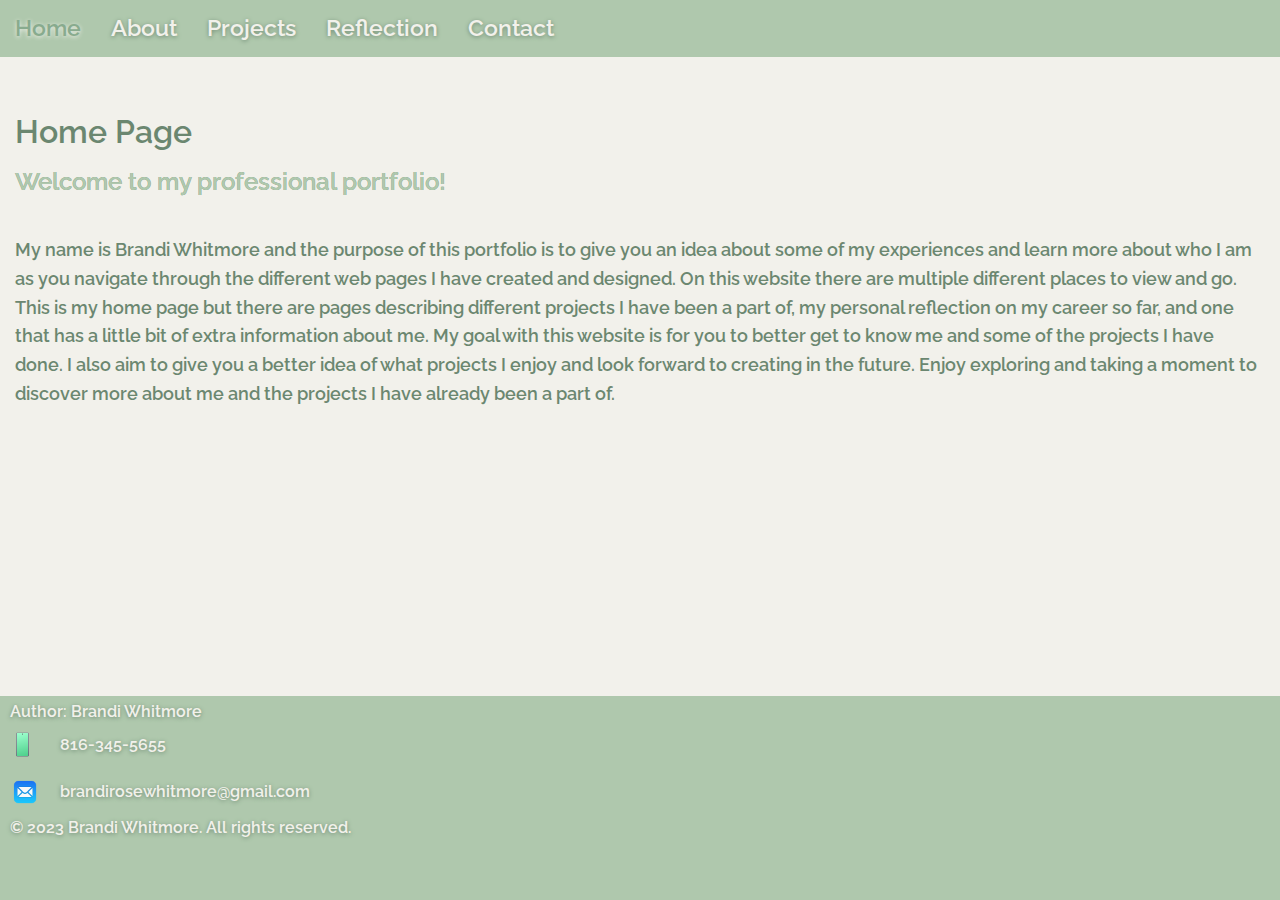
<file: portfolio/index.html>
<!-- This code was written by Brandi Whitmore as an index for a Home Page-->
<!DOCTYPE html>
<html lang="en-US">
<head>

<!--

Title: index.html

Use: This will be a home page / about page

Author: Brandi Whitmore

School/Term: University of Missouri Spring 2023 

Developed: Brandi Whitmore 3/5/2023

Tested: Brandi Whitmore 3/5/2023

Updated: Brandi Whitmore 1/4/2024

-->
    <meta charset="utf-8">
    <link rel="stylesheet" href="nav.css">
    <link rel="stylesheet" href="style.css">
    <meta name="viewport" content="width=device-width, initial-scale=1">
    <title>Home Page</title>
</head>

<body>
<div class="bod"></div>
<nav>
    <div id="wrap">
    <ul class="navbar">
        <li><a href="index.html">Home</a></li>
        <li><a href="about.html">About</a></li>
        <li><a href="project.html">Projects</a>
            <ul>
                <li><a href="project.html#pro1">Project 1</a></li>
                <li><a href="project.html#pro2">Project 2</a></li>
                <li><a href="project.html#pro3">Project 3</a></li>
            </ul>
        </li>
        <li><a href="reflection.html">Reflection</a></li>
        <li><a href="contact.html">Contact</a></li>
    </ul>
    </div>
</nav>
    <h1 id="tagh1">
        Home Page
    </h1>
    <h2 id="welcstate">
        Welcome to my professional portfolio!
    </h2>

    <p class="phome">
        My name is Brandi Whitmore and the purpose of this portfolio is to give 
        you an idea about some of my experiences and learn more about who I am 
        as you navigate through the different web pages I have created and designed. 
        On this website there are multiple different places to view and go. This 
        is my home page but there are pages describing different projects I have 
        been a part of, my personal reflection on my career so far, and one that 
        has a little bit of extra information about me. My goal with this website 
        is for you to better get to know me and some of the projects I have done. 
        I also aim to give you a better idea of what projects I enjoy and look 
        forward to creating in the future. Enjoy exploring and taking a moment to 
        discover more about me and the projects I have already been a part of.
    </p>
    <p></p>
</div>
    <footer id="footer">
        <table>
            <tr>
                <td colspan="2">Author: Brandi Whitmore</td>
            </tr>
            <tr>
                <td style="width:50px"><img src="phoneicon.png" alt="Phone Icon" id="phone"><!-- cite="<a target="_blank" href="https://icons8.com/icon/ngt9Bn6DsQnB/google-pixel-6">Google Pixel 6</a> icon by <a target="_blank" href="https://icons8.com">Icons8</a>"--></td>
                <td>816-345-5655</td>
            </tr>
            <tr>
                <td><img src="mailicon.png" alt="E-mail Icon" id="email"><!-- cite="https://icons8.com/icons/set/email"--></td>
                <td><a href="mailto:brandirosewhitmore@gmail.com" id="e"> brandirosewhitmore@gmail.com</a></td>
            </tr>
            <tr>
                <td colspan="2">© 2023 Brandi Whitmore. All rights reserved.</td>
            </tr>
        </table>
    </footer>
</body>
</html>
</file>
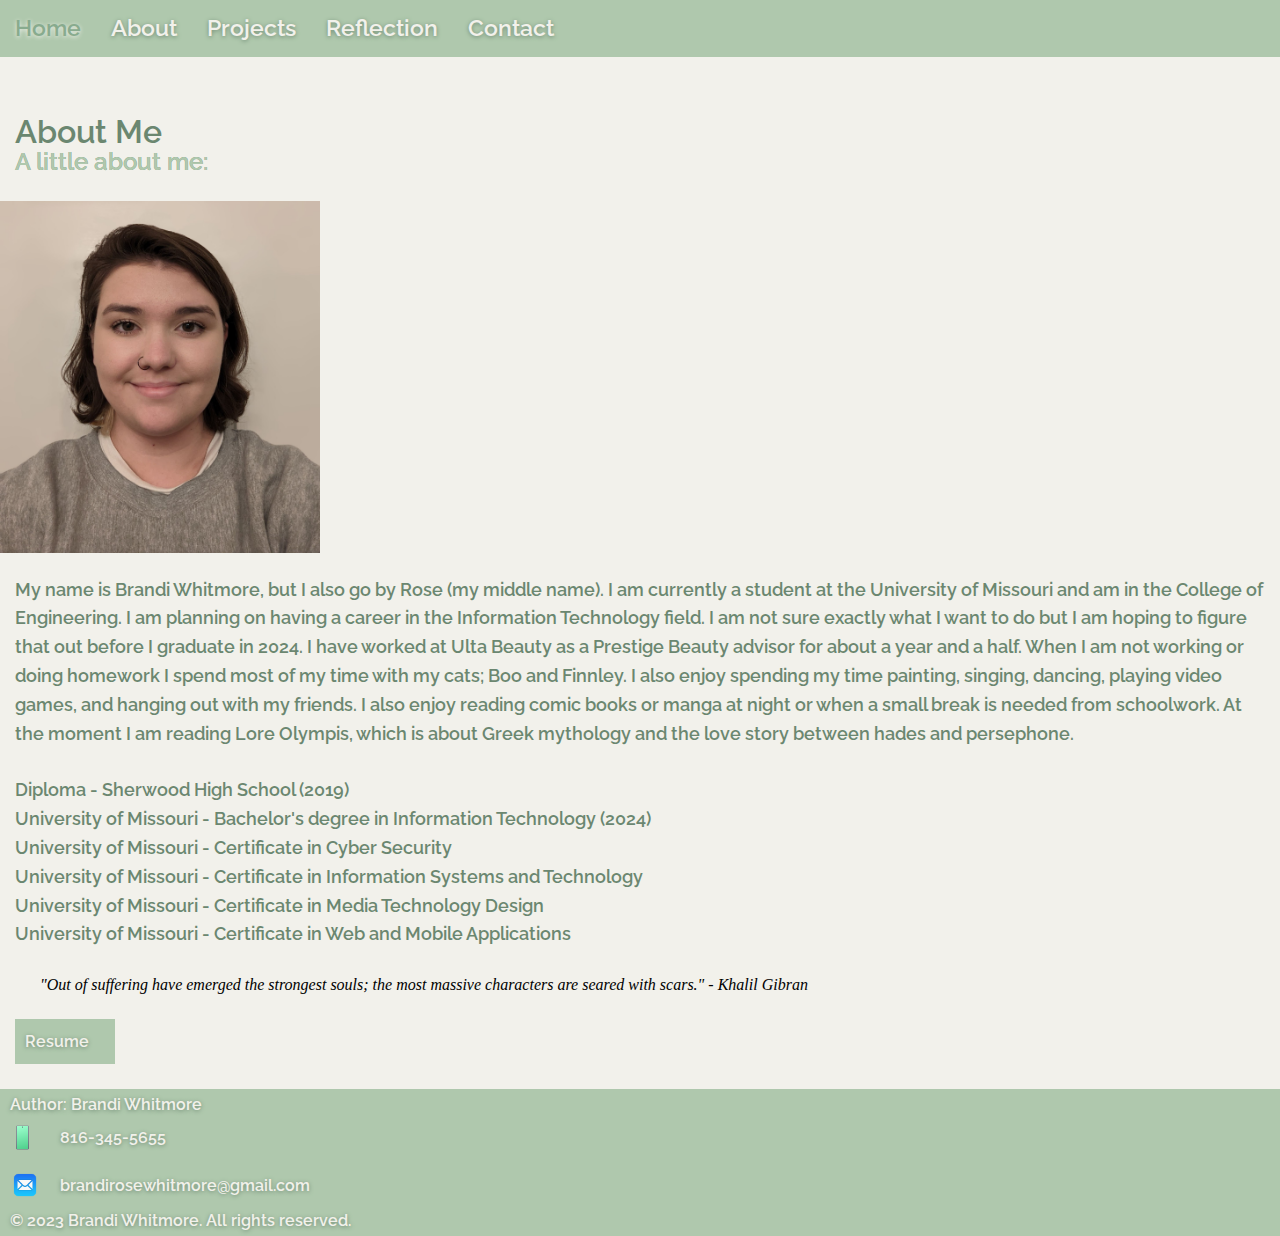
<file: portfolio/about.html>
<!-- This code was written by Brandi Whitmore as an about me page-->
<!DOCTYPE html>
<html lang="en-US">
<head>

<!--

Title: about.html

Use: This is to act as an about me page.

Author: Brandi Whitmore

School/Term: University of Missouri Spring 2023

Developed: Brandi Whitmore 3/5/2023

Tested: Brandi Whitmore 3/5/2023

Last Updated: Brandi Whitmore 1/4/2024

-->
    <meta charset="utf-8">
    <title>About Me</title>
    <link rel="stylesheet" href="nav.css">
    <link rel="stylesheet" href="style.css">
    <meta name="viewport" content="width=device-width, initial-scale=1">
</head>

<body>
<div class="bod">
<nav>
    <div id="wrap">
    <ul class="navbar">
        <li><a href="index.html">Home</a></li>
        <li><a href="about.html">About</a></li>
        <li><a href="project.html">Projects</a>
            <ul>
                <li><a href="project.html#pro1">Project 1</a></li>
                <li><a href="project.html#pro2">Project 2</a></li>
                <li><a href="project.html#pro3">Project 3</a></li>
            </ul>
        </li>
        <li><a href="reflection.html">Reflection</a></li>
        <li><a href="contact.html">Contact</a></li>
    </ul>
    </div>
</nav>
<h1 id="tagh1">About Me</h1>
<div id="aboutmepg">
    <h2>
        A little about me:
    </h2>

    <img src="prof.jpg" alt="profile pic" id="profpic">

    <p>
        My name is Brandi Whitmore, but I also go by Rose (my middle name). I am currently a student at the University of Missouri and am in the College of Engineering. I am planning on having a career in the Information Technology field. I am not sure exactly what I want to do but I am hoping to figure that out before I graduate in 2024. I have worked at Ulta Beauty as a Prestige Beauty advisor for about a year and a half. When I am not working or doing homework I spend most of my time with my cats; Boo and Finnley. I also enjoy spending my time painting, singing, dancing, playing video games, and hanging out with my friends. I also enjoy reading comic books or manga at night or when a small break is needed from schoolwork. At the moment I am reading Lore Olympis, which is about Greek mythology and the love story between hades and persephone.
    </p>

    <p>
        Diploma - Sherwood High School (2019) <br>
        University of Missouri - Bachelor's degree in Information Technology (2024) <br>
        University of Missouri - Certificate in Cyber Security <br>
        University of Missouri - Certificate in Information Systems and Technology <br>
        University of Missouri - Certificate in Media Technology Design <br>
        University of Missouri - Certificate in Web and Mobile Applications <br>
    </p>

    <blockquote cite="https://www.goodreads.com/quotes/3899-out-of-suffering-have-emerged-the-strongest-souls-the-most">
        <i>
            "Out of suffering have emerged the strongest souls; the most massive characters are seared with scars." - Khalil Gibran
        </i>
    </blockquote>

    <main>
        <div id="resumebut">
        <a href="resume.pdf">Resume</a>
        </div>
    </main>
</div>
</div>
    <footer id="footer">
        <table>
            <tr>
                <td colspan="2">Author: Brandi Whitmore</td>
            </tr>
            <tr>
                <td style="width:50px"><img src="phoneicon.png" alt="Phone Icon" id="phone"><!-- cite="<a target="_blank" href="https://icons8.com/icon/ngt9Bn6DsQnB/google-pixel-6">Google Pixel 6</a> icon by <a target="_blank" href="https://icons8.com">Icons8</a>"--></td>
                <td>816-345-5655</td>
            </tr>
            <tr>
                <td><img src="mailicon.png" alt="E-mail Icon" id="email"><!-- cite="https://icons8.com/icons/set/email"--></td>
                <td><a href="mailto:brandirosewhitmore@gmail.com" id="e"> brandirosewhitmore@gmail.com</a></td>
            </tr>
            <tr>
                <td colspan="2">© 2023 Brandi Whitmore. All rights reserved.</td>
            </tr>
        </table>
    </footer>
</body>
</html>
</file>
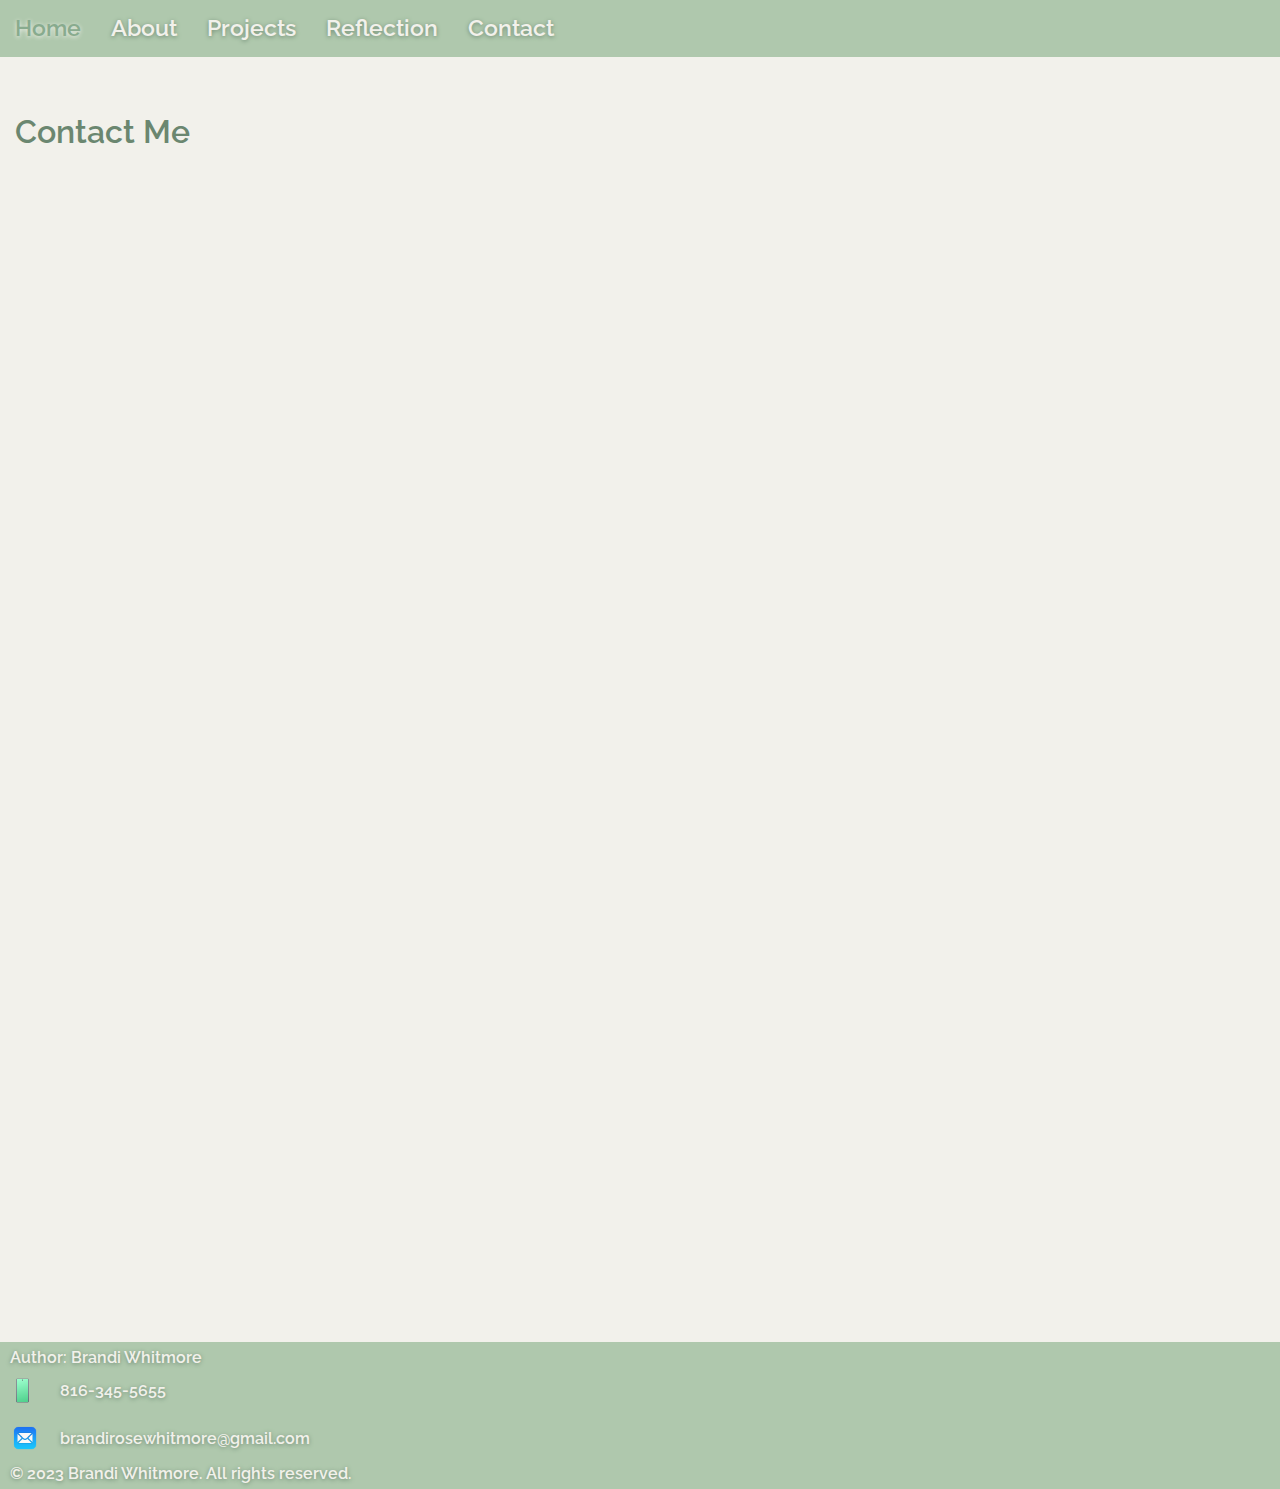
<file: portfolio/contact.html>
<!-- This code was written by Brandi Whitmore as a Contact Page-->
<!DOCTYPE html>
<html lang="en-US">
<head>

<!--

Title: contact.html

Use: This will be a home page / about page

Author: Brandi Whitmore

School/Term: University of Missouri Spring 2023 

Developed: Brandi Whitmore 4/19/2023

Tested: Brandi Whitmore 4/19/2023

Updated: Brandi Whitmore 1/4/2024

-->
    <meta charset="utf-8">
    <link rel="stylesheet" href="nav.css">
    <link rel="stylesheet" href="style.css">
    <meta name="viewport" content="width=device-width, initial-scale=1">
    <title>Home Page</title>
</head>

<body>
<div class="bod">
<nav>
    <div id="wrap">
    <ul class="navbar">
        <li><a href="index.html">Home</a></li>
        <li><a href="about.html">About</a></li>
        <li><a href="project.html">Projects</a>
            <ul>
                <li><a href="project.html#pro1">Project 1</a></li>
                <li><a href="project.html#pro2">Project 2</a></li>
                <li><a href="project.html#pro3">Project 3</a></li>
            </ul>
        </li>
        <li><a href="reflection.html">Reflection</a></li>
        <li><a href="contact.html">Contact</a></li>
    </ul>
    </div>
</nav>
    <h1 id="tagh1">Contact Me</h1>
    <iframe id="form" src="https://docs.google.com/forms/d/e/1FAIpQLScno-KEsx9f9VnpGPxHiB7f_Wejp0YnAj23JhP_9-pfvylpAg/viewform?embedded=true" width="640" height="1182" frameborder="0" marginheight="0" marginwidth="0" >Loading…</iframe>

</div>
    <footer id="footer">
        <table>
            <tr>
                <td colspan="2">Author: Brandi Whitmore</td>
            </tr>
            <tr>
                <td style="width:50px"><img src="phoneicon.png" alt="Phone Icon" id="phone"><!-- cite="<a target="_blank" href="https://icons8.com/icon/ngt9Bn6DsQnB/google-pixel-6">Google Pixel 6</a> icon by <a target="_blank" href="https://icons8.com">Icons8</a>"--></td>
                <td>816-345-5655</td>
            </tr>
            <tr>
                <td><img src="mailicon.png" alt="E-mail Icon" id="email"><!-- cite="https://icons8.com/icons/set/email"--></td>
                <td><a href="mailto:brandirosewhitmore@gmail.com" id="e"> brandirosewhitmore@gmail.com</a></td>
            </tr>
            <tr>
                <td colspan="2">© 2023 Brandi Whitmore. All rights reserved.</td>
            </tr>
        </table>
    </footer>
</body>
</html>
</file>
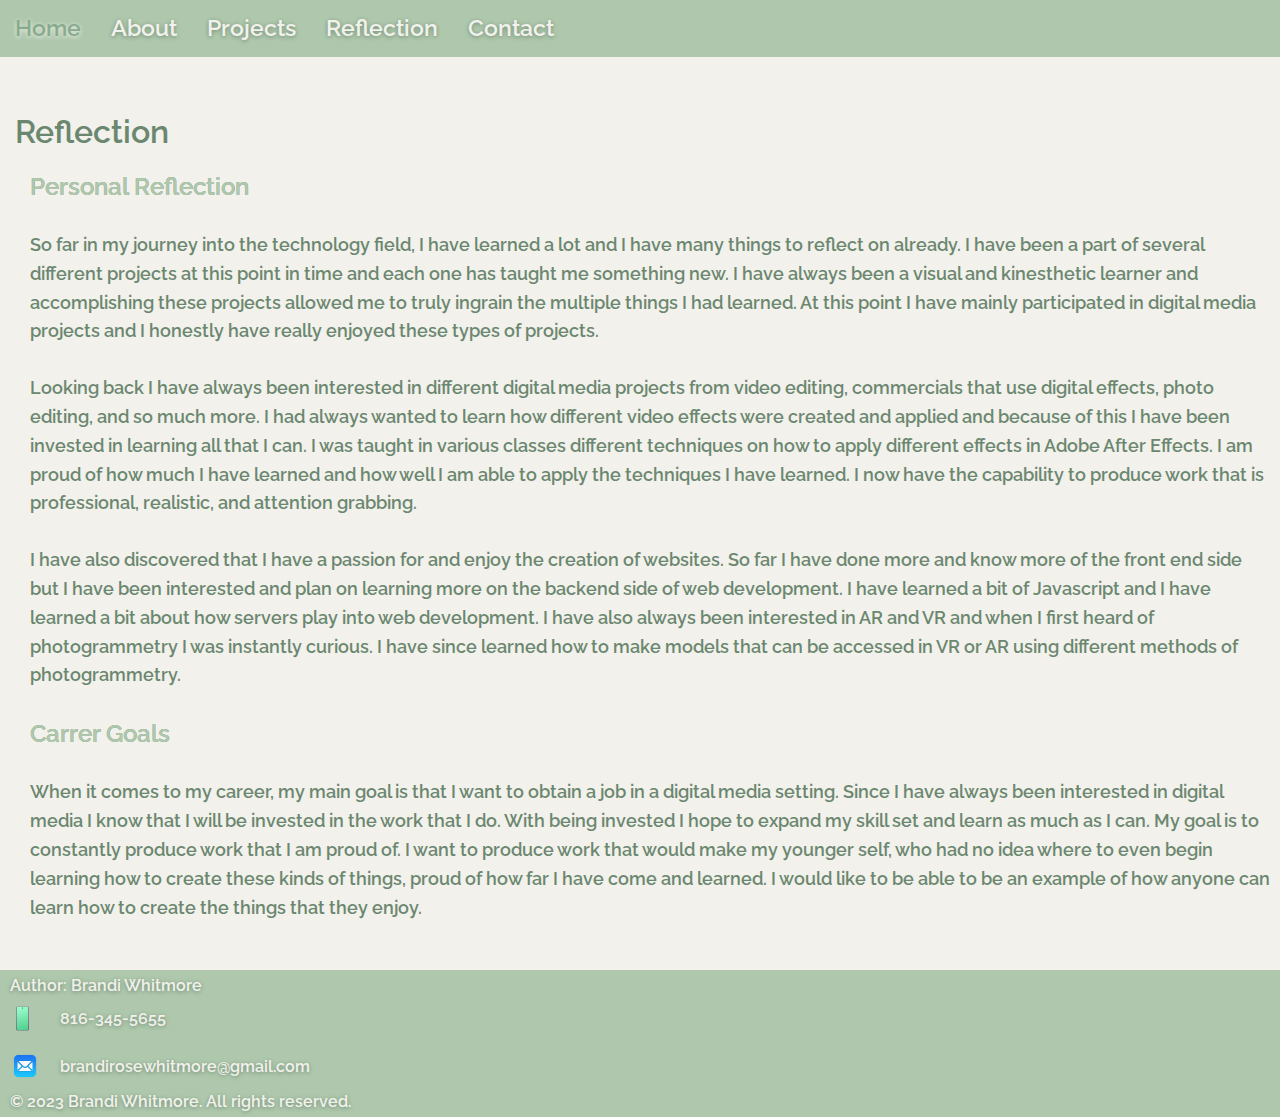
<file: portfolio/reflection.html>
<!-- This code was written by Brandi Whitmore as a reflections page-->
<!DOCTYPE html>
<html lang="en-US">
<head>

<!--

Title: Reflection

Use: This is to act as a reflections page.

Author: Brandi Whitmore

School/Term: University of Missouri Spring 2023

Developed: Brandi Whitmore 3/5/2023

Tested: Brandi Whitmore 3/5/2023

Updated: Brandi Whitmore 1/4/2024

-->
    <meta charset="utf-8">
    <link rel="stylesheet" href="nav.css">
    <link rel="stylesheet" href="style.css">
    <meta name="viewport" content="width=device-width, initial-scale=1">
    <title>Reflections Page</title>
</head>

<body>
<div class="bod">
<nav>
    <div id="wrap">
    <ul class="navbar">
        <li><a href="index.html">Home</a></li>
        <li><a href="about.html">About</a></li>
        <li><a href="project.html">Projects</a>
            <ul>
                <li><a href="project.html#pro1">Project 1</a></li>
                <li><a href="project.html#pro2">Project 2</a></li>
                <li><a href="project.html#pro3">Project 3</a></li>
            </ul>
        </li>
        <li><a href="reflection.html">Reflection</a></li>
        <li><a href="contact.html">Contact</a></li>
    </ul>
    </div>
</nav>

    <h1 id="tagh1">Reflection</h1>
    <main>
    <h2>Personal Reflection</h2>
   
    <p class="para">So far in my journey into the technology field, 
        I have learned a lot and I have many things to reflect on already. 
        I have been a part of several different projects at this point in 
        time and each one has taught me something new. I have always been 
        a visual and kinesthetic learner and accomplishing these projects 
        allowed me to truly ingrain the multiple things I had learned. At 
        this point I have mainly participated in digital media projects and
        I honestly have really enjoyed these types of projects. </p>
    
    <p class="para">Looking back I have always been interested in different 
        digital media projects from video editing, commercials that use digital
        effects, photo editing, and so much more. I had always wanted to learn
        how different video effects were created and applied and because of this
        I have been invested in learning all that I can. I was taught in various 
        classes different techniques on how to apply different effects in Adobe 
        After Effects. I am proud of how much I have learned and how well I am 
        able to apply the techniques I have learned. I now have the capability 
        to produce work that is professional, realistic, and attention grabbing.</p>

    <p class="para">I have also discovered that I have a passion for and enjoy 
        the creation of websites. So far I have done more and know more of the
        front end side but I have been interested and plan on learning more on
        the backend side of web development. I have learned a bit of Javascript
        and I have learned a bit about how servers play into web development. I 
        have also always been interested in AR and VR and when I first heard of 
        photogrammetry I was instantly curious. I have since learned how to make 
        models that can be accessed in VR or AR using different methods of 
        photogrammetry.</p>

    <h2>Carrer Goals</h2>
    <p class="para">When it comes to my career, my main goal is that I want to 
        obtain a job in a digital media setting. Since I have always been interested 
        in digital media I know that I will be invested in the work that I do. With 
        being invested I hope to expand my skill set and learn as much as I can. My 
        goal is to constantly produce work that I am proud of. I want to produce 
        work that would make my younger self, who had no idea where to even begin 
        learning how to create these kinds of things, proud of how far I have come 
        and learned. I would like to be able to be an example of how anyone can learn 
        how to create the things that they enjoy.</p>
    </main>
</div>
    <footer id="footer">
        <table>
            <tr>
                <td colspan="2">Author: Brandi Whitmore</td>
            </tr>
            <tr>
                <td style="width:50px"><img src="phoneicon.png" alt="Phone Icon" id="phone"><!-- cite="<a target="_blank" href="https://icons8.com/icon/ngt9Bn6DsQnB/google-pixel-6">Google Pixel 6</a> icon by <a target="_blank" href="https://icons8.com">Icons8</a>"--></td>
                <td>816-345-5655</td>
            </tr>
            <tr>
                <td><img src="mailicon.png" alt="E-mail Icon" id="email"><!-- cite="https://icons8.com/icons/set/email"--></td>
                <td><a href="mailto:brandirosewhitmore@gmail.com" id="e"> brandirosewhitmore@gmail.com</a></td>
            </tr>
            <tr>
                <td colspan="2">© 2023 Brandi Whitmore. All rights reserved.</td>
            </tr>
        </table>
    </footer>
</body>
</html>
</file>
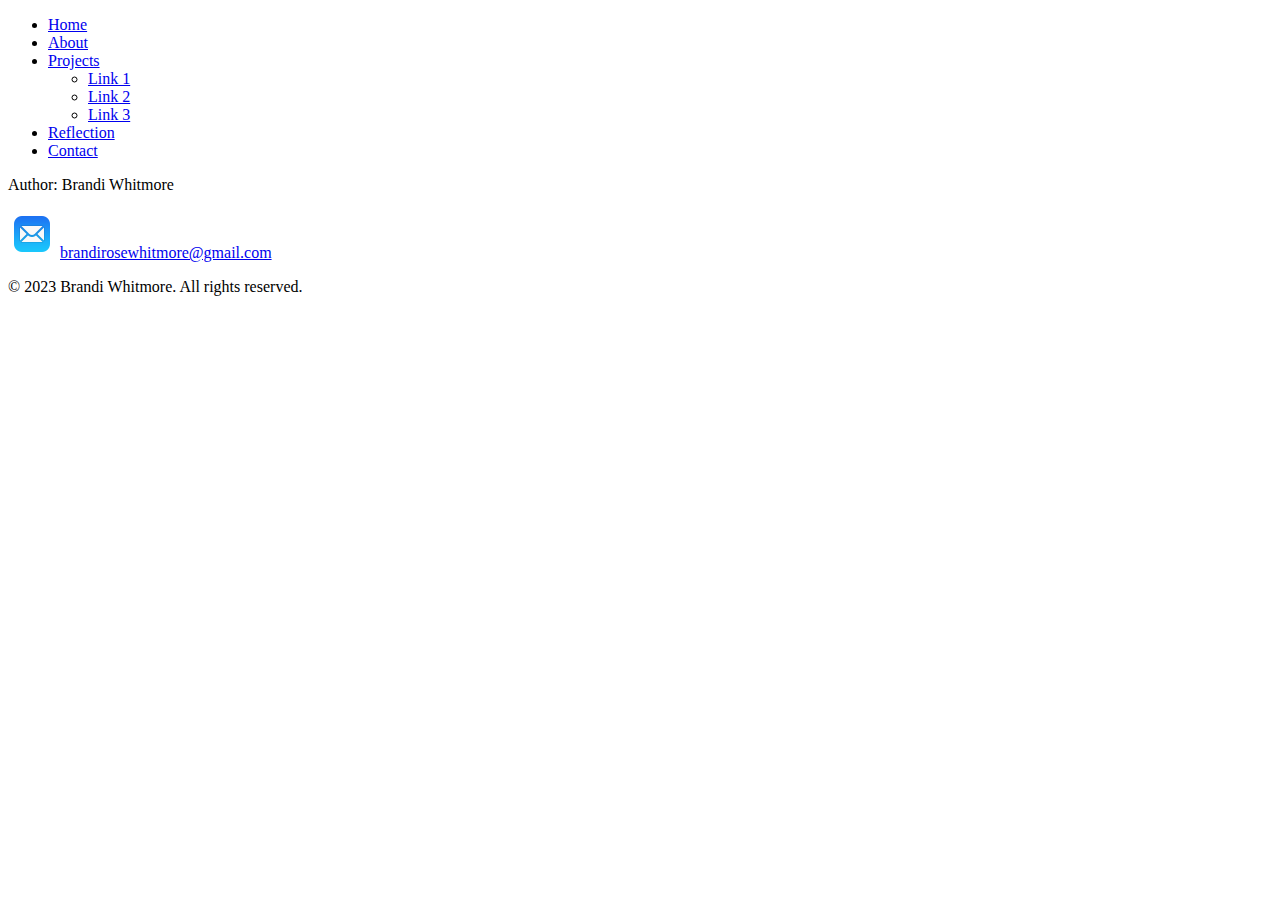
<file: portfolio/Whitmore_template.html>
<!-- This code was written by Brandi Whitmore as a template-->
<!DOCTYPE html>
<html lang="en-US">
<head>

<!--

Title:

Use: 

Author:

School/Term: 

Developed:

Tested: 

Updated:

-->
    <meta charset="utf-8">
    <meta name="viewport" content="width=device-width, initial-scale=1">
    <title>Template Page</title>
</head>

<nav>
    <div id="wrap">
    <ul class="navbar">
        <li><a href="index.html">Home</a></li>
        <li><a href="about.html">About</a></li>
        <li><a href="project.html">Projects</a>
            <ul>
                <li><a href="#link1">Link 1</a></li>
                <li><a href="#link2">Link 2</a></li>
                <li><a href="#link3">Link 3</a></li>
            </ul>
        </li>
        <li><a href="reflection.html">Reflection</a></li>
        <li><a href="#contact.html">Contact</a></li>
    </ul>
    </div>
</nav>

<body>



    <footer id="footer">
        <p>Author: Brandi Whitmore</p>
        <p><img src="mailicon.png" alt="E-mail Icon">
        <a href="mailto:brandirosewhitmore@gmail.com" id="e"> brandirosewhitmore@gmail.com</a></p>
        <p>© 2023 Brandi Whitmore. All rights reserved.</p>
    </footer>
</body>
</html>
</file>
<file: portfolio/nav.css>
* {
  box-sizing: border-box;
}

body {
  margin: 0;
  line-height: 1.6;
  min-height: auto;
  padding-top: 250px;
}

#wrap{
	-webkit-border-radius: 5px;
	-moz-border-radius: 5px;
	border-radius: 5px;
}

#resumebut {
  width:100px;
  padding: 10px;
  border: 10px white;
  margin: 0;
  background-color: #AFC8AD;
}

ul {
  margin: 0;
  padding: 0;
  list-style: none;
}


h2,
h3,
a {
	color: #F2F1EB;
  text-shadow: 0px 1px 4px #6b8770;
  font-family: PageNameFont;
}

a {
	text-decoration: none;
}

.navbar {
  top: 0;
  position: fixed;
  background-color: #AFC8AD;
  width: 100%;
}

.logo a,
.navbar a {
	padding: 10px 15px;
	text-align: center;
	display: block;
}

.navbar a {
	color: #F2F1EB;
	font-size: .99em;
  text-shadow: 0px 1px 4px #6b8770;
  font-family: PageNameFont;
}

.navbar a:hover {
	color: #88AB8E;
  text-shadow: 0px 1px 4px #F2F1EB;
}

#wrap ul li ul{
  display: none;
}

#wrap {
  margin: 0;
	font-size: 1.45em;
  box-shadow: none;
  height: 20%;
}

#wrap ul li:hover ul
{
  display: block;
  align-self: center;
  border-radius: 6px;
  width: 100%;
}

@media (min-width: 700px){
  
  #wrap, .navbar {
    display: flex;
  }
  
  #wrap {
    flex-direction: column;
    align-items: center;
    width: 80%;
    margin: 0 auto;
  }

  body{
    padding-top: 0;
  }

}
</file>
<file: portfolio/style.css>
@font-face {
    font-family: PageNameFont;
    src: url("Raleway-SemiBold.ttf");
}

html, body{
    height: 100%
}

body{
    display: flex;
    flex-direction: column;
    background-color: #F2F1EB;
}

main {
    width: 100%;
    padding: 5px;
    margin: 10px;
}

p {
    font-size: large;
    padding: 15px;
    color: #6b8770;
    font-family: PageNameFont;
}

h1 {
    padding-left: 15px;
    padding-top: 45px;
    font-family: PageNameFont;
    color: #6b8770;
    padding-bottom: 15px;
}

h2 {
    padding-left: 15px;
    color: #AFC8AD;
    text-shadow: 0px 0.25px 0.25px #6b8770;
    font-family: PageNameFont;
}

h3{
    padding-left: 15px;
    color: #AFC8AD;
    text-shadow: 0px 0.25px 0.25px #6b8770;
    font-family: PageNameFont;
}

#pro1{
    padding-top: 75px;
}

#pro2{
    padding-top: 75px;
}

#pro3{
    padding-top: 75px;
}

.bod{
    flex: 1 0 auto;
}

#phone{
    width: 25px;
    height: 25px;
    align-items: center;
    padding: 0px;
    border: 0px;
    align-content: center;
}

#phone{
    height: auto;
    align-items: center;
    transition: all .2s ease-in-out;
}

#phone:hover{
    transform:scale(1.5);
}


#footer{
    width: 100%;
    line-height: 1px;
    background-color: #AFC8AD;
    background-size: 100% 100%;
    padding-bottom: 0px;
    border-bottom: 0px;
    color: #F2F1EB;
	text-shadow: 0px 1px 4px #6b8770;
    font-family: PageNameFont;
}

#footer, p{
    border: 0px;
    padding-top: 5px;
    padding-bottom: 5px;
    margin-top: 10px;
    width: 100%;
    height: 100%;
    align-items: center;
}

#e{
    height: 10px;
    color: #F2F1EB;
    align-content: center;
}

#email{
    width: 30px;
    height: 30px;
    height: auto;
    align-items: center;
    transition: all .2s ease-in-out;
}

#email:hover{
    transform:scale(1.5);
}

#tagh1{
    height: 100px;
    padding-top: 85px;
}

.project{
    width: 49%;
    padding-left: 35px;
    padding: 15px;
}

#profpic{
    width: 25%;
    height: 25%;
}

.pspace{
    padding-top: 35px;
}

#message{ 
    height: 200px;
    width: 75%;
}

#form{
    padding: 35px;
    font-size: larger;
}

#fname{
    width: 30%;
}

#lname{
    width: 30%;
}

#ema{
    width: 30%;
}

table{
    border-collapse: collapse;
    width: 100%;
}

th,td{
    padding: 10px;
    text-align: left;
}

@media screen and (max-width: 700px) {
    #footer{
        bottom: 10px;
        text-align: center;
        align-items: center;
        height: auto;
        flex-shrink: 0;
        width: 100%;
        line-height: 1px;
        background-color: #AFC8AD;
        background-size: 100% 100%;
        padding-bottom: 0px;
        border-bottom: 0px;
        color: #F2F1EB;
        text-shadow: 0px 1px 4px #6b8770;
        font-family: PageNameFont;
    }

    #tagh1{
        padding-top: 50px;
        text-align: center;
    }

    .phome{
        padding: 10px;
        font-size: 125%;
        line-height: 1.5;
        text-align: center;
    }

    #welcstate{
        text-align: center;
    }

    #aboutmepg{
        text-align: center;
    }

    .project{
        width: 100%;
        padding-left: 35px;
        padding-right: 35px;
        padding: 15px;
    }

    #profpic{
        width: 75%;
        height: 75%;
    }

    .pspace{
        padding: 0px;
    }

    #form{
        align-items: center;
        align-self: center;
        padding: 10px;
        width: 100%;
    }

    #message{ 
        height: 200px;
        width: 100%;
    }

    #fname{
        width: 75%;
    }

    #lname{
        width: 75%;
    }

    #ema{
        width: 75%;
    }
}

@media screen and (max-width: 500px) {
    .project{
        width: 100%;
        padding-left: 35px;
        padding-right: 35px;
        padding: 15px;
    }

    #profpic{
        width: 75%;
        height: 75%;
    }

    #footer{
        font-size: small;
        text-align: center;
        background-size: 100% 100%;
    }

    h2{
        text-align: center;
        padding-top: 30px;
    }

    h3{
        text-align: center;
    }

    .pspace{
        padding: 0px;
        border: 0px;
    }

    #form{
        align-items: center;
        align-self: center;
        padding: 10px;
        width: 100%;
    }

    #message{ 
        height: 200px;
        width: 100%;
    }

    #fname{
        width: 100%;
    }

    #lname{
        width: 100%;
    }

    #ema{
        width: 100%;
    }
}

@media print {
    *{
        background: transparent !important;
        color:black !important;
        box-shadow: none !important;
        text-shadow: none !important;
        font-family:serif;
        padding: 0;
    }

    #tagh1{
        border: none;
        padding: 0;
        margin-top: -175px;
    }

    #wrap, #resumebut {
        display: none;
    }

    #tagh1, #wrap, header, h1, #footer{
        border: none;
        padding: 0;
        padding-top: 1px;
        border-top: none;
    }

    nav{
        font-size: medium;
    }
}

/* colors */
/* #88AB8E */
/* #AFC8AD */
/* #EEE7DA */
/* #F2F1EB */
</file>
